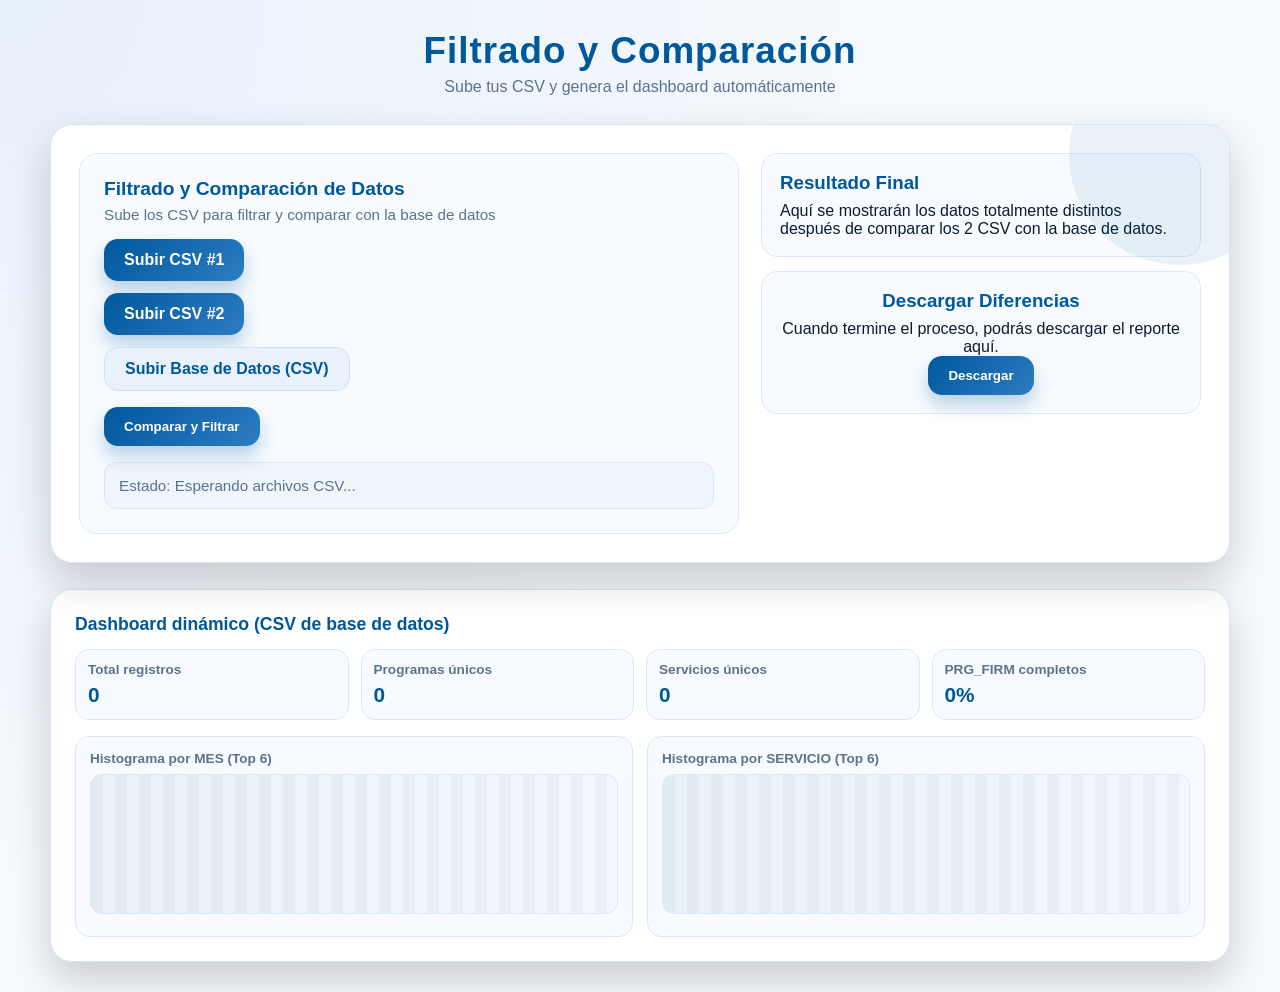
<file: christian.html>
<!DOCTYPE html>
<html lang="es">
<head>
  <meta charset="UTF-8" />
  <meta name="viewport" content="width=device-width, initial-scale=1.0"/>
  <title>Filtrado y Dashboard</title>
  <link rel="stylesheet" href="assets/estiloC.css">
</head>
<body>
  <div class="wrapper">
    <header>
      <h1>Filtrado y Comparación</h1>
      <p>Sube tus CSV y genera el dashboard automáticamente</p>
    </header>

    <section class="panel">
      <div class="card">
        <div class="upload-title">Filtrado y Comparación de Datos</div>
        <div class="upload-sub">Sube los CSV para filtrar y comparar con la base de datos</div>

        <label class="btn" for="csvA">Subir CSV #1</label>
        <input id="csvA" type="file" accept=".csv" />
        <div style="height:12px;"></div>

        <label class="btn" for="csvB">Subir CSV #2</label>
        <input id="csvB" type="file" accept=".csv" />
        <div style="height:12px;"></div>

        <label class="btn btn-secondary" for="csvBase">Subir Base de Datos (CSV)</label>
        <input id="csvBase" type="file" accept=".csv" />

        <div style="margin-top:16px;">
          <button class="btn">Comparar y Filtrar</button>
        </div>

        <div class="status" id="csvStatus">
          Estado: Esperando archivos CSV...
        </div>
      </div>

      <div class="right">
        <div class="info">
          <h3>Resultado Final</h3>
          <p>Aquí se mostrarán los datos totalmente distintos después de comparar los 2 CSV con la base de datos.</p>
        </div>

        <div class="download">
          <h3>Descargar Diferencias</h3>
          <p>Cuando termine el proceso, podrás descargar el reporte aquí.</p>
          <button class="btn">Descargar</button>
        </div>
      </div>
    </section>

    <section class="dashboard">
      <div class="dash-title">Dashboard dinámico (CSV de base de datos)</div>

      <div class="kpi-grid">
        <div class="kpi"><h4>Total registros</h4><p id="kpiTotal">0</p></div>
        <div class="kpi"><h4>Programas únicos</h4><p id="kpiProgramas">0</p></div>
        <div class="kpi"><h4>Servicios únicos</h4><p id="kpiServicios">0</p></div>
        <div class="kpi"><h4>PRG_FIRM completos</h4><p id="kpiFirm">0%</p></div>
      </div>

      <div class="histograms">
        <div class="histogram">
          <h5>Histograma por MES (Top 6)</h5>
          <div class="bars" id="barsMes"></div>
          <div class="legend" id="legendMes"></div>
        </div>
        <div class="histogram">
          <h5>Histograma por SERVICIO (Top 6)</h5>
          <div class="bars" id="barsServicio"></div>
          <div class="legend" id="legendServicio"></div>
        </div>
      </div>
    </section>
  </div>

  <script>
    const csvBaseInput = document.getElementById("csvBase");
    const csvStatus = document.getElementById("csvStatus");
    const kpiTotal = document.getElementById("kpiTotal");
    const kpiProgramas = document.getElementById("kpiProgramas");
    const kpiServicios = document.getElementById("kpiServicios");
    const kpiFirm = document.getElementById("kpiFirm");
    const barsMes = document.getElementById("barsMes");
    const legendMes = document.getElementById("legendMes");
    const barsServicio = document.getElementById("barsServicio");
    const legendServicio = document.getElementById("legendServicio");

    function parseCSV(text){
      const lines = text.trim().split(/\r?\n/);
      const headers = lines.shift().split(",").map(h => h.trim());
      return lines.map(line => {
        const values = line.split(",").map(v => v.trim());
        const obj = {};
        headers.forEach((h, i) => obj[h] = values[i] ?? "");
        return obj;
      });
    }

    function countBy(rows, key){
      const map = new Map();
      rows.forEach(r => {
        const val = (r[key] || "").trim();
        if(!val) return;
        map.set(val, (map.get(val) || 0) + 1);
      });
      return Array.from(map.entries()).sort((a,b)=>b[1]-a[1]).slice(0,6);
    }

    function renderBars(container, legend, data){
      container.innerHTML = "";
      legend.innerHTML = "";
      const max = Math.max(...data.map(d=>d[1]), 1);
      data.forEach(([label, value])=>{
        const bar = document.createElement("div");
        bar.className = "bar";
        bar.style.height = `${(value / max) * 100}%`;
        container.appendChild(bar);

        const item = document.createElement("div");
        item.textContent = `${label}: ${value}`;
        legend.appendChild(item);
      });
    }

    csvBaseInput.addEventListener("change", (e)=>{
      const file = e.target.files[0];
      if(!file) return;

      const reader = new FileReader();
      reader.onload = () => {
        const rows = parseCSV(reader.result);

        csvStatus.textContent = `Estado: Base de datos cargada (${rows.length} filas).`;

        kpiTotal.textContent = rows.length.toLocaleString();
        kpiProgramas.textContent = new Set(rows.map(r => r["PROGRAMA"]?.trim()).filter(Boolean)).size;
        kpiServicios.textContent = new Set(rows.map(r => r["SERVICIO"]?.trim()).filter(Boolean)).size;

        const firmCount = rows.filter(r => (r["PRG_FIRM"] || "").trim() !== "").length;
        const firmPct = rows.length ? Math.round((firmCount / rows.length) * 100) : 0;
        kpiFirm.textContent = `${firmPct}%`;

        renderBars(barsMes, legendMes, countBy(rows, "MES"));
        renderBars(barsServicio, legendServicio, countBy(rows, "SERVICIO"));
      };
      reader.readAsText(file);
    });
  </script>
</body>
</html>
</file>
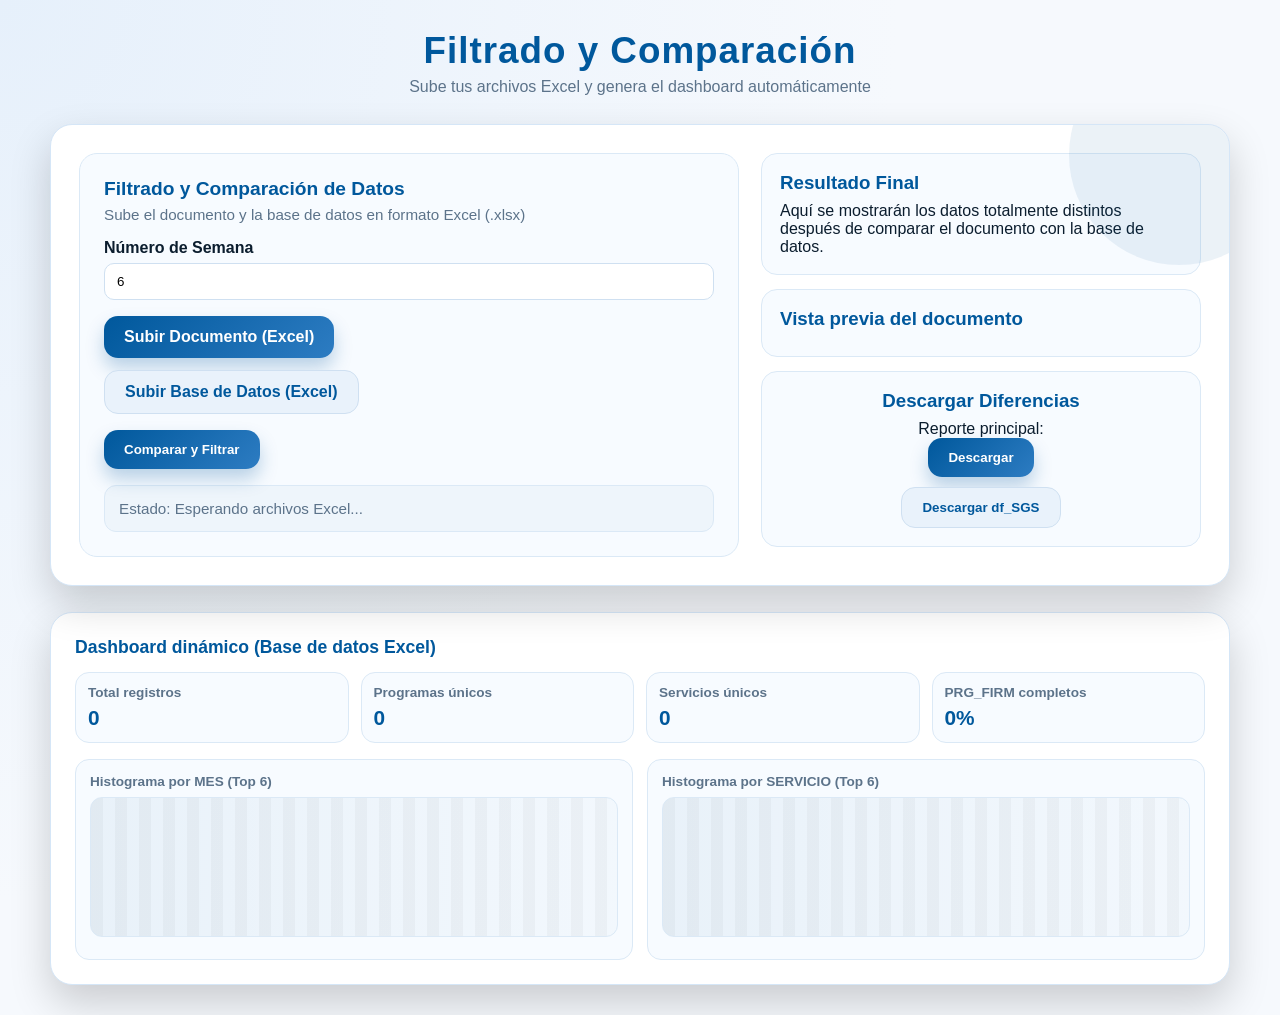
<file: frontend/christian.html>
<!DOCTYPE html>
<html lang="es">
<head>
  <meta charset="UTF-8" />
  <meta name="viewport" content="width=device-width, initial-scale=1.0"/>
  <title>Filtrado y Dashboard</title>
  <style>
    :root{
      --primary:#00589C;
      --primary-light:#2d7cc2;
      --primary-dark:#003f70;
      --bg:#f1f6fb;
      --panel:#ffffff;
      --card:#f7fbff;
      --text:#0b1d2e;
      --muted:#5c738a;
      --shadow:0 18px 40px rgba(0,0,0,0.18);
    }
    *{box-sizing:border-box;margin:0;padding:0}
    body{
      font-family: Arial, sans-serif;
      background: radial-gradient(circle at top left, #e6f0fb 0%, #f6f9fd 55%);
      color:var(--text);
      min-height:100vh;
      display:flex;
      align-items:center;
      justify-content:center;
      padding:30px 16px;
    }
    .wrapper{width:100%;max-width:1180px;}
    header{text-align:center;margin-bottom:28px;}
    header h1{font-size:2.3rem;color:var(--primary);letter-spacing:1px;}
    header p{margin-top:6px;color:var(--muted);font-size:1rem;}
    .panel{
      background:var(--panel);
      border-radius:22px;
      box-shadow:var(--shadow);
      padding:28px;
      display:grid;
      grid-template-columns:1.2fr 0.8fr;
      gap:22px;
      border:1px solid #d5e6f7;
      position:relative;
      overflow:hidden;
    }
    .panel::before{
      content:"";
      position:absolute;
      top:-80px;right:-60px;
      width:220px;height:220px;
      background:rgba(0,88,156,0.08);
      border-radius:50%;
    }
    .card{border-radius:18px;padding:24px;background:var(--card);border:1px solid #dbe9f6;}
    .upload-title{font-size:1.2rem;margin-bottom:6px;color:var(--primary);font-weight:bold;}
    .upload-sub{font-size:0.95rem;color:var(--muted);margin-bottom:16px;}
    input[type="file"]{display:none;}
    .btn{
      display:inline-flex;align-items:center;justify-content:center;gap:8px;
      padding:12px 20px;border-radius:14px;
      background:linear-gradient(135deg, var(--primary) 0%, var(--primary-light) 100%);
      color:#ffffff;font-weight:bold;border:none;cursor:pointer;
      box-shadow:0 10px 18px rgba(0,88,156,0.25);
    }
    .btn-secondary{
      background:#e9f2fb;color:var(--primary);
      border:1px solid #cfe0f1;box-shadow:none;
    }
    .status{
      margin-top:16px;background:#eef5fb;padding:14px;border-radius:12px;
      font-size:0.95rem;color:var(--muted);border:1px solid #dbe9f6;
    }
    .right{display:flex;flex-direction:column;gap:14px;}
    .info,.download{
      background:#f7fbff;border-radius:16px;padding:18px;
      border-left:6px solid var(--primary);border:1px solid #dbe9f6;
    }
    .info h3,.download h3{color:var(--primary);margin-bottom:8px;}
    .download{text-align:center;}

    .dashboard{
      margin-top:26px;
      background:#ffffff;
      border-radius:22px;
      padding:24px;
      border:1px solid #d5e6f7;
      box-shadow:var(--shadow);
    }
    .dash-title{color:var(--primary);font-weight:bold;margin-bottom:14px;font-size:1.1rem;}
    .kpi-grid{
      display:grid;
      grid-template-columns:repeat(4, 1fr);
      gap:12px;
      margin-bottom:16px;
    }
    .kpi{
      background:#f7fbff;border-radius:14px;padding:12px;border:1px solid #dbe9f6;
    }
    .kpi h4{color:var(--muted);font-size:0.85rem;margin-bottom:6px;}
    .kpi p{color:var(--primary);font-size:1.3rem;font-weight:bold;}
    .histograms{
      display:grid;
      grid-template-columns:1fr 1fr;
      gap:14px;
    }
    .histogram{
      background:#f7fbff;border-radius:14px;padding:14px;border:1px solid #dbe9f6;
    }
    .histogram h5{color:var(--muted);font-size:0.85rem;margin-bottom:8px;}
    .bars{
      display:flex;align-items:flex-end;gap:8px;height:140px;
      background:
        linear-gradient(90deg, rgba(0,88,156,0.06) 0%, rgba(0,88,156,0.02) 100%),
        repeating-linear-gradient(90deg, rgba(0,0,0,0.03) 0 12px, transparent 12px 24px);
      border-radius:12px;padding:10px;border:1px solid #dbe9f6;
    }
    .bar{
      flex:1;background:linear-gradient(180deg, #5aa7ea 0%, #1f6fb3 100%);
      border-radius:8px 8px 4px 4px;min-height:6px;transition:height 0.6s ease;
    }
    .legend{
      margin-top:8px;display:grid;grid-template-columns:repeat(3, 1fr);
      gap:6px;color:var(--muted);font-size:0.75rem;
    }
    #previewTable th, #previewTable td{
      border:1px solid #dbe9f6;
      padding:6px 8px;
      text-align:left;
    }
    #previewTable th{
      background:#e9f2fb;
      color:#00589C;
    }
    .week-box{
      margin-bottom:16px;
      display:grid;
      gap:6px;
    }
    .week-box input{
      padding:10px 12px;
      border-radius:10px;
      border:1px solid #cfe0f1;
    }
    @media (max-width:980px){
      .panel{grid-template-columns:1fr}
      .kpi-grid{grid-template-columns:1fr 1fr}
      .histograms{grid-template-columns:1fr}
      .legend{grid-template-columns:1fr 1fr}
    }
  </style>
</head>
<body>
  <div class="wrapper">
    <header>
      <h1>Filtrado y Comparación</h1>
      <p>Sube tus archivos Excel y genera el dashboard automáticamente</p>
    </header>

    <section class="panel">
      <div class="card">
        <div class="upload-title">Filtrado y Comparación de Datos</div>
        <div class="upload-sub">Sube el documento y la base de datos en formato Excel (.xlsx)</div>

        <div class="week-box">
          <label for="weekInput"><b>Número de Semana</b></label>
          <input type="number" id="weekInput" placeholder="Ej. 6" min="1" max="52" value="6">
        </div>

        <label class="btn" for="docInput">Subir Documento (Excel)</label>
        <input id="docInput" type="file" accept=".xlsx,.xlsm" />
        <div style="height:12px;"></div>

        <label class="btn btn-secondary" for="baseInput">Subir Base de Datos (Excel)</label>
        <input id="baseInput" type="file" accept=".xlsx,.xlsm" />

        <div style="margin-top:16px;">
          <button class="btn" id="procesarBtn">Comparar y Filtrar</button>
        </div>

        <div class="status" id="statusMsg">
          Estado: Esperando archivos Excel...
        </div>
      </div>

      <div class="right">
        <div class="info">
          <h3>Resultado Final</h3>
          <p>Aquí se mostrarán los datos totalmente distintos después de comparar el documento con la base de datos.</p>
        </div>

        <div class="info" id="previewBox">
          <h3>Vista previa del documento</h3>
          <div style="overflow:auto;">
            <table id="previewTable" style="width:100%; border-collapse:collapse; font-size:0.9rem;">
              <thead></thead>
              <tbody></tbody>
            </table>
          </div>
        </div>

        <div class="download">
          <h3>Descargar Diferencias</h3>
          <p>Reporte principal:</p>
          <button class="btn" id="downloadBtn">Descargar</button>
          <div style="height:10px;"></div>
          <button class="btn btn-secondary" id="downloadSgsBtn">Descargar df_SGS</button>
        </div>
      </div>
    </section>

    <section class="dashboard">
      <div class="dash-title">Dashboard dinámico (Base de datos Excel)</div>

      <div class="kpi-grid">
        <div class="kpi"><h4>Total registros</h4><p id="kpiTotal">0</p></div>
        <div class="kpi"><h4>Programas únicos</h4><p id="kpiProgramas">0</p></div>
        <div class="kpi"><h4>Servicios únicos</h4><p id="kpiServicios">0</p></div>
        <div class="kpi"><h4>PRG_FIRM completos</h4><p id="kpiFirm">0%</p></div>
      </div>

      <div class="histograms">
        <div class="histogram">
          <h5>Histograma por MES (Top 6)</h5>
          <div class="bars" id="barsMes"></div>
          <div class="legend" id="legendMes"></div>
        </div>
        <div class="histogram">
          <h5>Histograma por SERVICIO (Top 6)</h5>
          <div class="bars" id="barsServicio"></div>
          <div class="legend" id="legendServicio"></div>
        </div>
      </div>
    </section>
  </div>

  <script>
    const API_BASE = "http://127.0.0.1:8001";

    const weekInput = document.getElementById("weekInput");
    const docInput = document.getElementById("docInput");
    const baseInput = document.getElementById("baseInput");
    const statusMsg = document.getElementById("statusMsg");

    const kpiTotal = document.getElementById("kpiTotal");
    const kpiProgramas = document.getElementById("kpiProgramas");
    const kpiServicios = document.getElementById("kpiServicios");
    const kpiFirm = document.getElementById("kpiFirm");

    const barsMes = document.getElementById("barsMes");
    const legendMes = document.getElementById("legendMes");
    const barsServicio = document.getElementById("barsServicio");
    const legendServicio = document.getElementById("legendServicio");

    const procesarBtn = document.getElementById("procesarBtn");
    const downloadBtn = document.getElementById("downloadBtn");
    const downloadSgsBtn = document.getElementById("downloadSgsBtn");

    let lastDownloadId = null;
    let lastDownloadSgsId = null;

    function renderBars(container, legend, data){
      container.innerHTML = "";
      legend.innerHTML = "";
      const entries = Object.entries(data);
      const max = Math.max(...entries.map(d=>d[1]), 1);

      entries.forEach(([label, value])=>{
        const bar = document.createElement("div");
        bar.className = "bar";
        bar.style.height = `${(value / max) * 100}%`;
        container.appendChild(bar);

        const item = document.createElement("div");
        item.textContent = `${label}: ${value}`;
        legend.appendChild(item);
      });
    }

    function renderPreview(preview){
      const thead = document.querySelector("#previewTable thead");
      const tbody = document.querySelector("#previewTable tbody");
      thead.innerHTML = "";
      tbody.innerHTML = "";

      if (!preview || preview.length === 0) return;

      const headers = Object.keys(preview[0]);
      const trHead = document.createElement("tr");
      headers.forEach(h=>{
        const th = document.createElement("th");
        th.textContent = h;
        trHead.appendChild(th);
      });
      thead.appendChild(trHead);

      preview.forEach(row=>{
        const tr = document.createElement("tr");
        headers.forEach(h=>{
          const td = document.createElement("td");
          td.textContent = row[h];
          tr.appendChild(td);
        });
        tbody.appendChild(tr);
      });
    }

    procesarBtn.addEventListener("click", async () => {
      if (!docInput.files[0] || !baseInput.files[0]) {
        alert("Sube los dos archivos Excel.");
        return;
      }

      const semana = weekInput.value || "6";

      statusMsg.textContent = "Procesando archivos...";
      procesarBtn.disabled = true;

      const formData = new FormData();
      formData.append("documento", docInput.files[0]);
      formData.append("base", baseInput.files[0]);
      formData.append("semana", semana);

      try {
        const res = await fetch(`${API_BASE}/procesar`, {
          method: "POST",
          body: formData
        });

        const data = await res.json();

        kpiTotal.textContent = data.kpis.total;
        kpiProgramas.textContent = data.kpis.programas;
        kpiServicios.textContent = data.kpis.servicios;
        kpiFirm.textContent = data.kpis.prg_firm_pct + "%";

        renderBars(barsMes, legendMes, data.hist_mes);
        renderBars(barsServicio, legendServicio, data.hist_serv);

        renderPreview(data.preview);

        lastDownloadId = data.download_id;
        lastDownloadSgsId = data.download_sgs_id;

        statusMsg.textContent = "Proceso completado ✅";
      } catch (err) {
        statusMsg.textContent = "Error al procesar archivos.";
        console.error(err);
      } finally {
        procesarBtn.disabled = false;
      }
    });

    downloadBtn.addEventListener("click", () => {
      if (!lastDownloadId) {
        alert("Aún no hay archivo para descargar.");
        return;
      }
      window.open(`${API_BASE}/descargar/${lastDownloadId}`, "_blank");
    });

    downloadSgsBtn.addEventListener("click", () => {
      if (!lastDownloadSgsId) {
        alert("Aún no hay archivo df_SGS para descargar.");
        return;
      }
      window.open(`${API_BASE}/descargar/${lastDownloadSgsId}`, "_blank");
    });
  </script>
</body>
</html>
</file>
<file: assets/estiloC.css>
:root{
      --primary:#00589C;
      --primary-light:#2d7cc2;
      --primary-dark:#003f70;

      --bg:#f1f6fb;
      --panel:#ffffff;
      --card:#f7fbff;

      --text:#0b1d2e;
      --muted:#5c738a;
      --shadow:0 18px 40px rgba(0,0,0,0.18);
    }
    *{box-sizing:border-box;margin:0;padding:0}
    body{
      font-family: Arial, sans-serif;
      background: radial-gradient(circle at top left, #e6f0fb 0%, #f6f9fd 55%);
      color:var(--text);
      min-height:100vh;
      display:flex;
      align-items:center;
      justify-content:center;
      padding:30px 16px;
    }
    .wrapper{width:100%;max-width:1180px;}
    header{text-align:center;margin-bottom:28px;}
    header h1{font-size:2.3rem;color:var(--primary);letter-spacing:1px;}
    header p{margin-top:6px;color:var(--muted);font-size:1rem;}
    .panel{
      background:var(--panel);
      border-radius:22px;
      box-shadow:var(--shadow);
      padding:28px;
      display:grid;
      grid-template-columns:1.2fr 0.8fr;
      gap:22px;
      border:1px solid #d5e6f7;
      position:relative;
      overflow:hidden;
    }
    .panel::before{
      content:"";
      position:absolute;
      top:-80px;right:-60px;
      width:220px;height:220px;
      background:rgba(0,88,156,0.08);
      border-radius:50%;
    }
    .card{border-radius:18px;padding:24px;background:var(--card);border:1px solid #dbe9f6;}
    .upload-title{font-size:1.2rem;margin-bottom:6px;color:var(--primary);font-weight:bold;}
    .upload-sub{font-size:0.95rem;color:var(--muted);margin-bottom:16px;}
    input[type="file"]{display:none;}
    .btn{
      display:inline-flex;align-items:center;justify-content:center;gap:8px;
      padding:12px 20px;border-radius:14px;
      background:linear-gradient(135deg, var(--primary) 0%, var(--primary-light) 100%);
      color:#ffffff;font-weight:bold;border:none;cursor:pointer;
      box-shadow:0 10px 18px rgba(0,88,156,0.25);
    }
    .btn-secondary{
      background:#e9f2fb;color:var(--primary);
      border:1px solid #cfe0f1;box-shadow:none;
    }
    .status{
      margin-top:16px;background:#eef5fb;padding:14px;border-radius:12px;
      font-size:0.95rem;color:var(--muted);border:1px solid #dbe9f6;
    }
    .right{display:flex;flex-direction:column;gap:14px;}
    .info,.download{
      background:#f7fbff;border-radius:16px;padding:18px;
      border-left:6px solid var(--primary);border:1px solid #dbe9f6;
    }
    .info h3,.download h3{color:var(--primary);margin-bottom:8px;}
    .download{text-align:center;}

    .dashboard{
      margin-top:26px;
      background:#ffffff;
      border-radius:22px;
      padding:24px;
      border:1px solid #d5e6f7;
      box-shadow:var(--shadow);
    }
    .dash-title{color:var(--primary);font-weight:bold;margin-bottom:14px;font-size:1.1rem;}
    .kpi-grid{
      display:grid;
      grid-template-columns:repeat(4, 1fr);
      gap:12px;
      margin-bottom:16px;
    }
    .kpi{
      background:#f7fbff;border-radius:14px;padding:12px;border:1px solid #dbe9f6;
    }
    .kpi h4{color:var(--muted);font-size:0.85rem;margin-bottom:6px;}
    .kpi p{color:var(--primary);font-size:1.3rem;font-weight:bold;}
    .histograms{
      display:grid;
      grid-template-columns:1fr 1fr;
      gap:14px;
    }
    .histogram{
      background:#f7fbff;border-radius:14px;padding:14px;border:1px solid #dbe9f6;
    }
    .histogram h5{color:var(--muted);font-size:0.85rem;margin-bottom:8px;}
    .bars{
      display:flex;align-items:flex-end;gap:8px;height:140px;
      background:
        linear-gradient(90deg, rgba(0,88,156,0.06) 0%, rgba(0,88,156,0.02) 100%),
        repeating-linear-gradient(90deg, rgba(0,0,0,0.03) 0 12px, transparent 12px 24px);
      border-radius:12px;padding:10px;border:1px solid #dbe9f6;
    }
    .bar{
      flex:1;background:linear-gradient(180deg, #5aa7ea 0%, #1f6fb3 100%);
      border-radius:8px 8px 4px 4px;min-height:6px;transition:height 0.6s ease;
    }
    .legend{
      margin-top:8px;display:grid;grid-template-columns:repeat(3, 1fr);
      gap:6px;color:var(--muted);font-size:0.75rem;
    }
    @media (max-width:980px){
      .panel{grid-template-columns:1fr}
      .kpi-grid{grid-template-columns:1fr 1fr}
      .histograms{grid-template-columns:1fr}
      .legend{grid-template-columns:1fr 1fr}
    }
</file>
